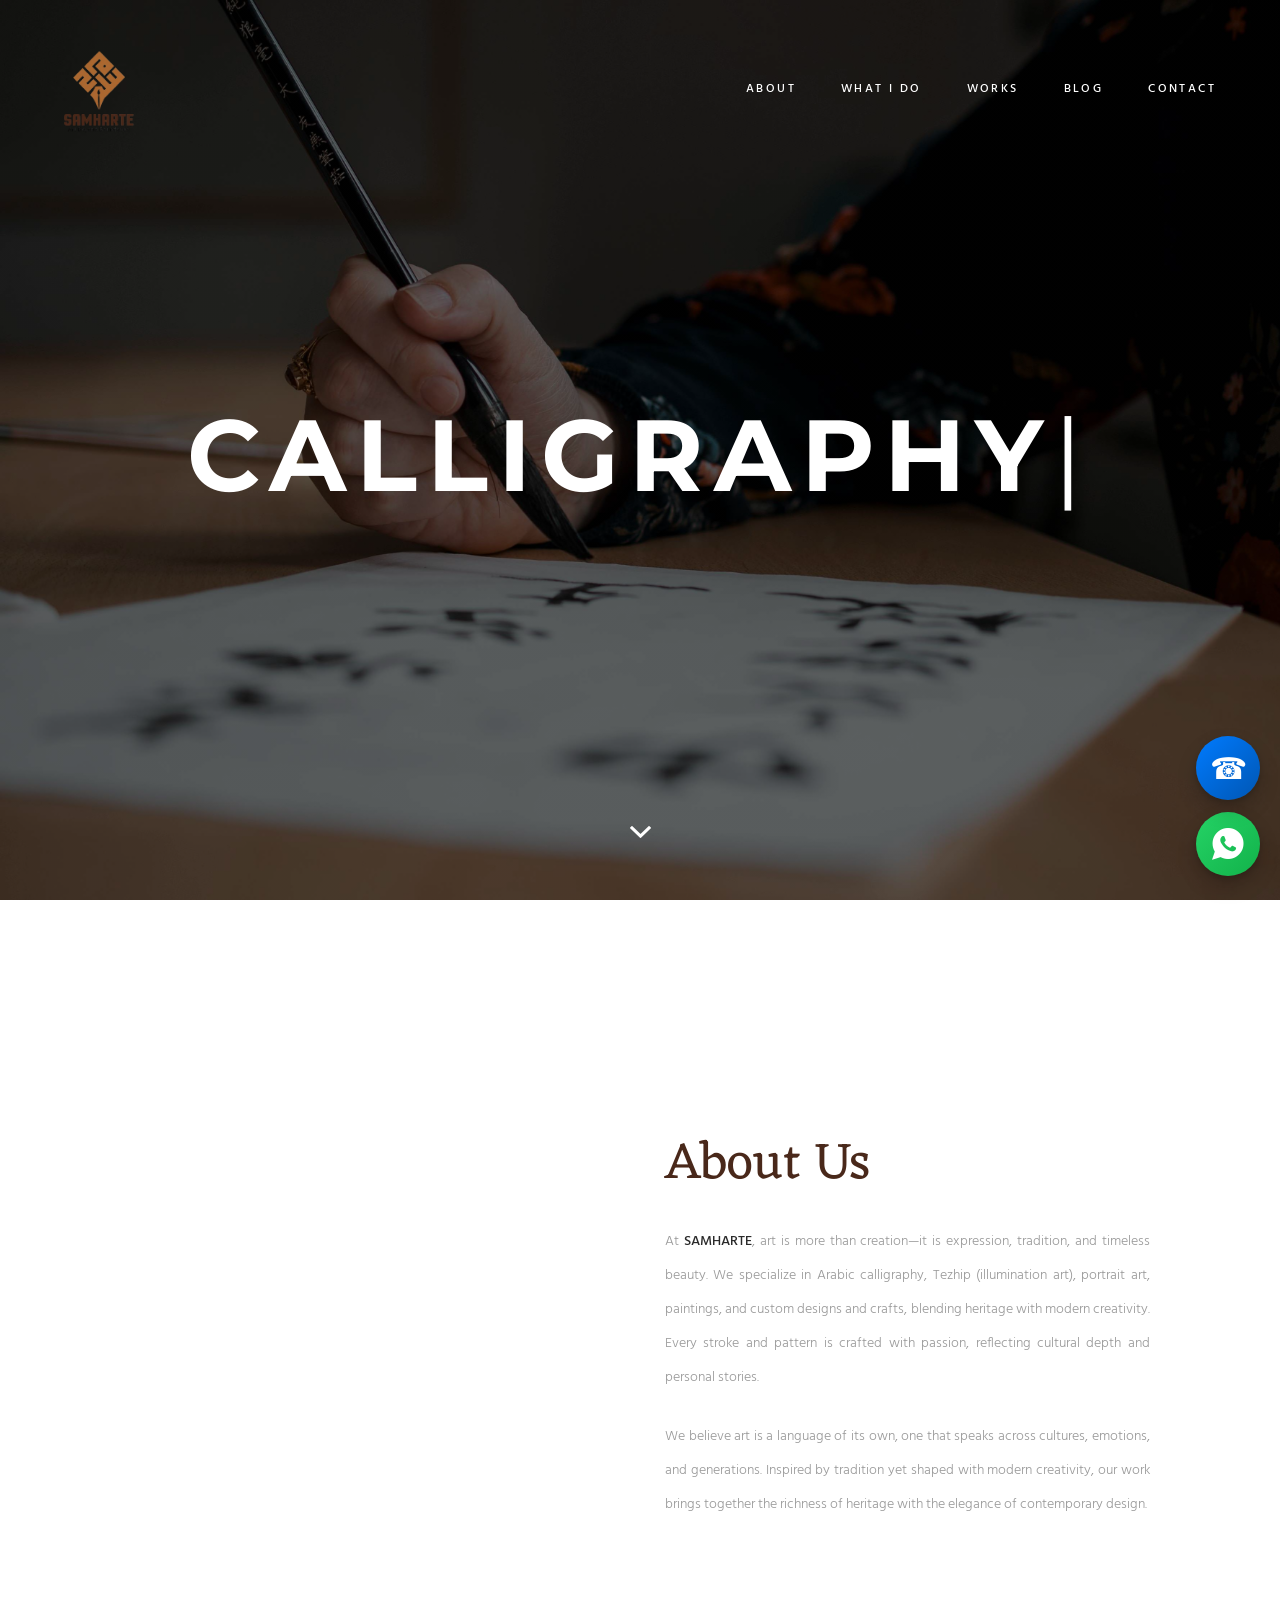
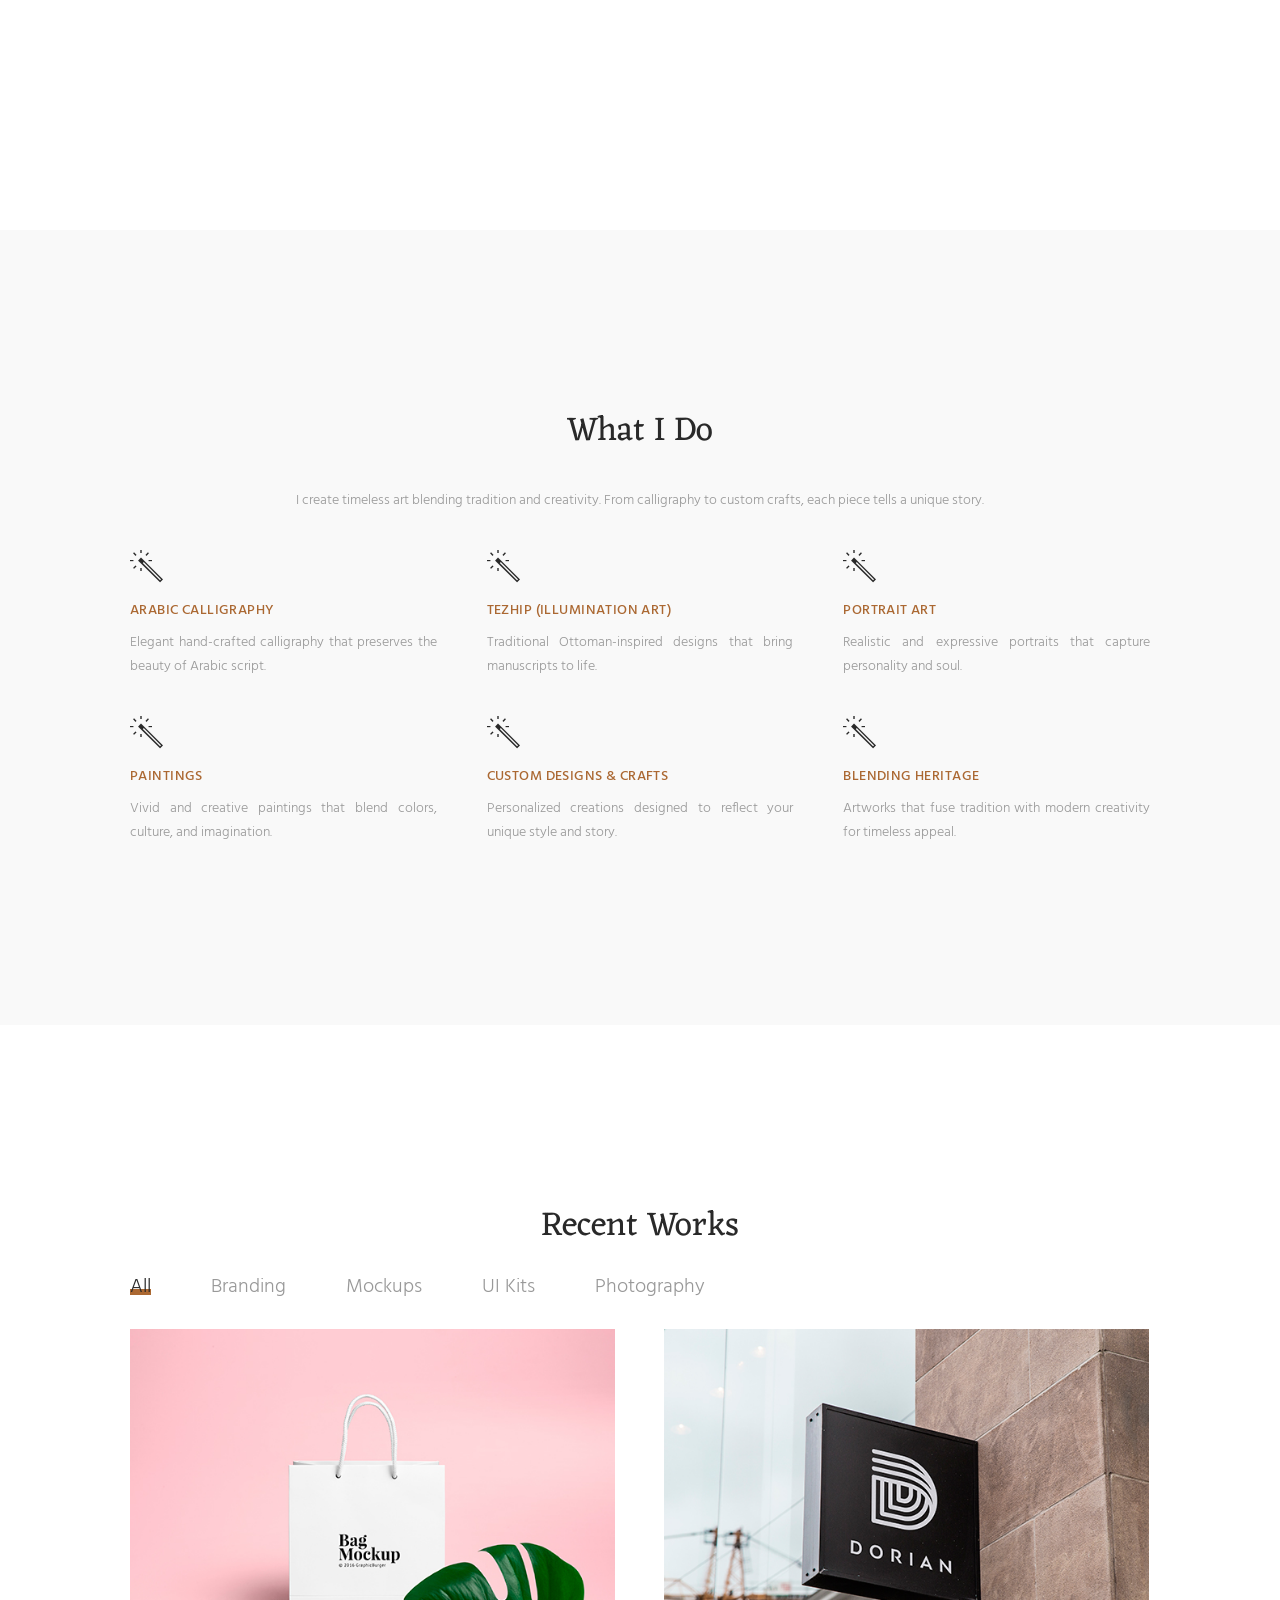
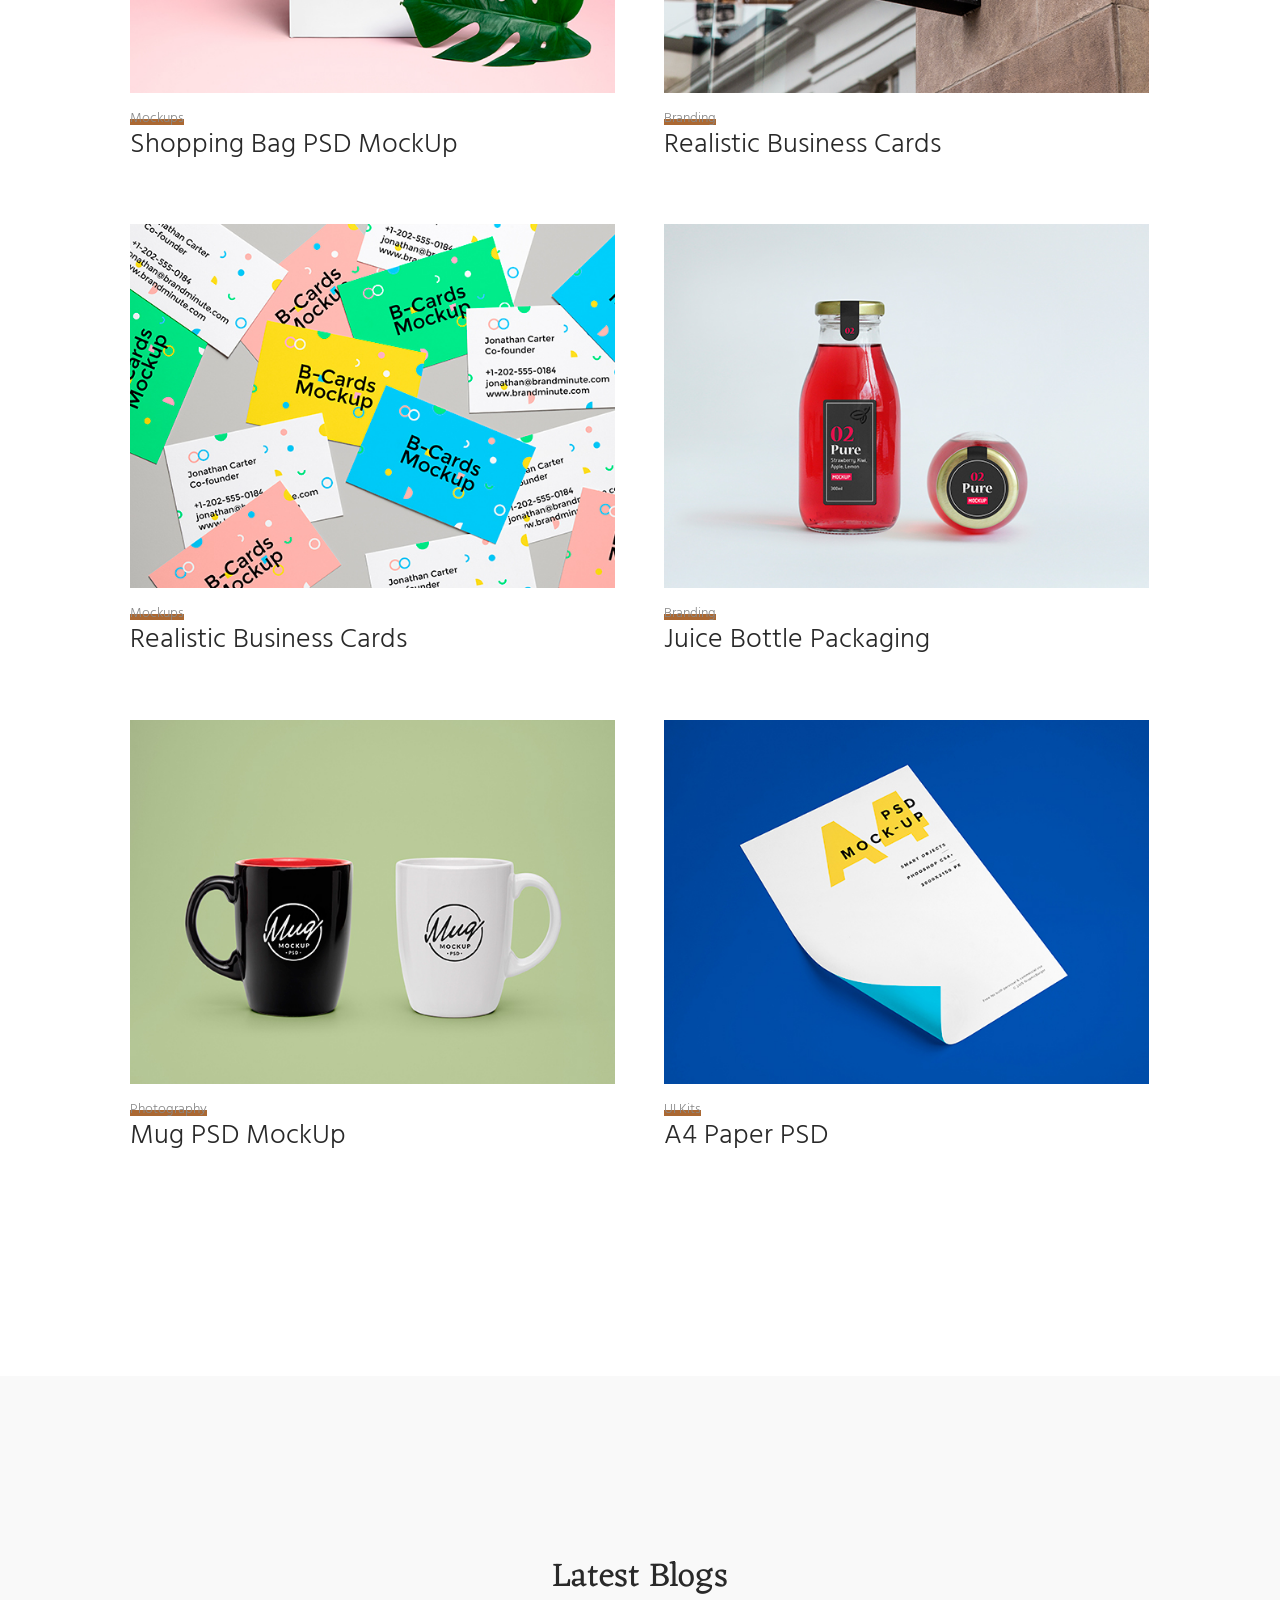
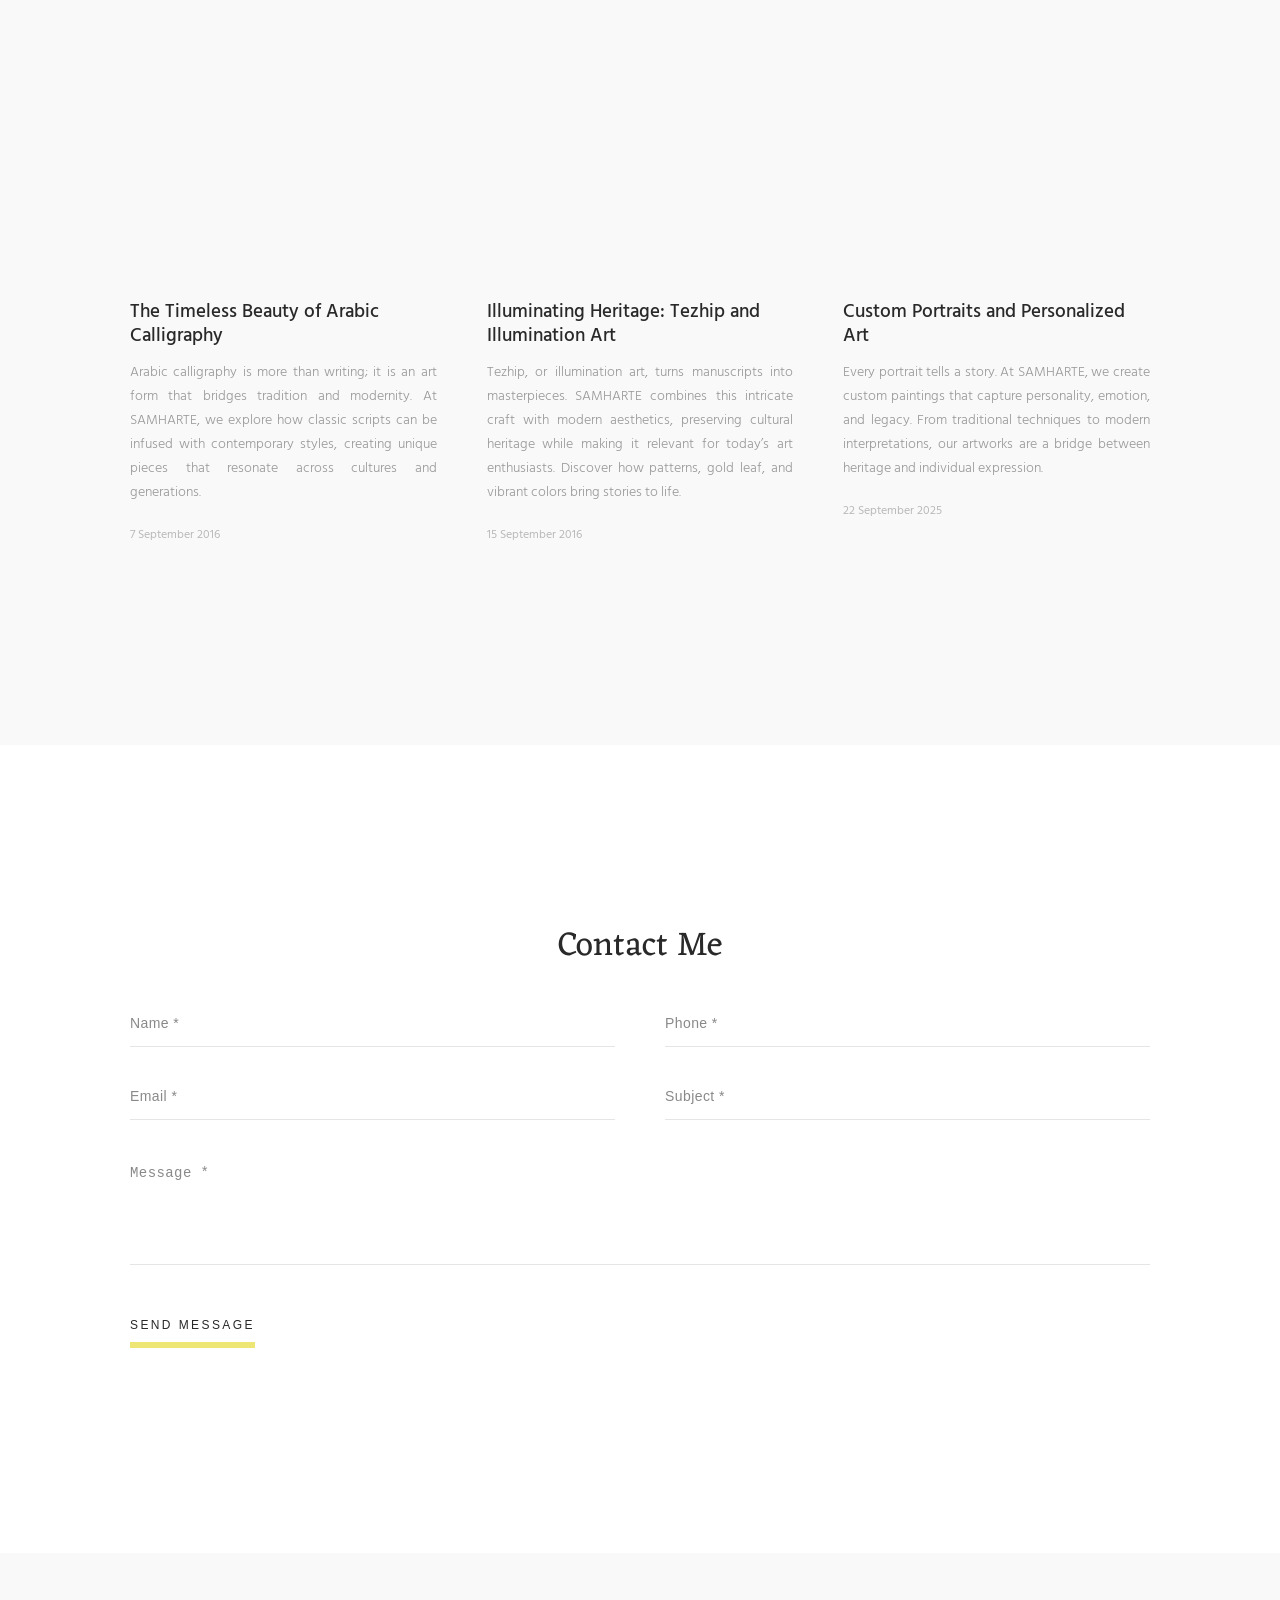
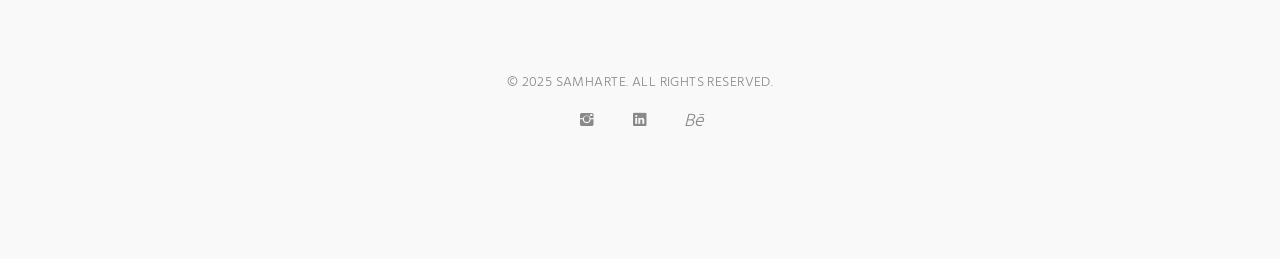
<file: index.html>
<!DOCTYPE html>
<html lang="en">

<head>
	<!-- Basic -->
	<meta http-equiv="Content-Type" content="text/html; charset=utf-8" />
	<title>SAMHARTE | Arabic Calligraphy, Tezhip, Portraits & Custom Art</title>
	
	<!-- Meta Description for SEO -->
	<meta name="description" content="SAMHARTE specializes in Arabic calligraphy, Tezhip, portrait art, paintings, and custom designs. Blending heritage with modern creativity, every piece reflects cultural depth and timeless beauty.">
	
	<!-- Meta Keywords for SEO -->
	<meta name="keywords" content="Arabic calligraphy, Tezhip, illumination art, portrait art, custom paintings, traditional art, modern art, decorative art, heritage art, cultural art, SAMHARTE, custom designs, artistic crafts">
	
	<!-- Mobile Specific Metas -->
	<meta name="viewport" content="width=device-width, initial-scale=1, maximum-scale=1, user-scalable=no">
	
	<!-- Open Graph / Facebook -->
	<meta property="og:title" content="SAMHARTE | Arabic Calligraphy & Custom Art">
	<meta property="og:description" content="At SAMHARTE, we blend tradition with modern creativity, specializing in Arabic calligraphy, Tezhip, portraits, paintings, and custom art designs.">


	<!-- Load Fonts -->
	<link href="https://fonts.googleapis.com/css?family=Hind:300,400,500,600,700%7CMontserrat:400,700%7CEczar:400,500,600,700,800" rel="stylesheet">
	
	<!-- CSS -->
	<link rel="stylesheet" href="css/basic.css" />
	<link rel="stylesheet" href="css/layout.css" />
	<link rel="stylesheet" href="css/blogs.css" />
	<link rel="stylesheet" href="css/ionicons.css" />
	<link rel="stylesheet" href="css/magnific-popup.css" />
	<link rel="stylesheet" href="css/animate.css" />
	<link rel="stylesheet" href="css/aos.css" />
	
	<!-- Favicon -->
	<link rel="shortcut icon" href="images/favicons/fav.png">
	
	<!-- Global site tag (gtag.js) - Google Analytics -->
	<script async src="https://www.googletagmanager.com/gtag/js?id=UA-125314689-11"></script>
	<script>
	  window.dataLayer = window.dataLayer || [];
	  function gtag(){dataLayer.push(arguments);}
	  gtag('js', new Date());
	  gtag('config', 'UA-125314689-11');
	</script>
</head>


<body>
	<!-- Page -->

	<div class="page">

		<!-- Preloader -->
		<div class="preloader">
			<div class="centrize full-width">
				<div class="vertical-center">
					<div class="spinner">
						<div class="double-bounce1"></div>
						<div class="double-bounce2"></div>
					</div>
				</div>
			</div>
		</div>

		<header class="header">
			<div class="fw">
				<div class="logo">
					<a href="#"><img src="images/logo.png" style="width:70px;"></a>
				</div>
				<a href="#" class="menu-btn"><span></span></a>
				<div class="top-menu">
					<ul>
						<li><a href="#about-section">About</a></li>
						<li><a href="#services-section">What I Do</a></li>
						<li><a href="#works-section">Works</a></li>
						<li><a href="#blog-section">Blog</a></li>
						<li><a href="#contact-section">Contact</a></li>
					</ul>
				</div>
			</div>
		</header>
		
		<!-- Container -->
		<div class="container">

			<!-- Section Started -->
			<div class="section started">
			   <div class="slide" style="background-image: linear-gradient(rgba(0,0,0,0.6), rgba(0,0,0,0.6)), url(images/land.jpg);"></div>
            	<div class="centrize full-width">
            	   <div class="vertical-center">
            	      <div class="st-title align-center">
            	 		<div class="typing-title"><p><b>Calligraphy</b></p> <p><b>Tezhip Art</b></p> <p><b>Portrait Art</b></p> <p><b>Paintings</b></p> <p><b>Custom Designs</b></p> 
            	 		</div>
            	 		<span class="typed-title"></span>
            	  	 </div>
            	   </div>
              	</div>
            	 <a href="#" class="mouse-btn"><i class="icon ion ion-chevron-down"></i></a>
            </div>

			<!-- Section About -->
			<div class="section about align-left" id="about-section">
				<div class="fw">
					<div class="row">
						<!-- Left Side Image -->
						<div class="col col-m-12 col-t-6 col-d-6 " data-aos="zoom-in-up" data-aos-duration="2000">
							<div class="about-image animated ">
								<img src="images/removebg.png" alt="About SAMHARTE" style="width:100%; border-radius:10px;">
							</div>
						</div>
						
						<!-- Right Side Text -->
						<div class="col col-m-12 col-t-6 col-d-6">
							<div class="text-box">
								<h1 class="animated">About Us</h1>
								<p class="animated">
									At <strong>SAMHARTE</strong>, art is more than creation—it is expression, 
									tradition, and timeless beauty. We specialize in Arabic 
									calligraphy, Tezhip (illumination art), portrait art, paintings, 
									and custom designs and crafts, blending heritage with 
									modern creativity. Every stroke and pattern is crafted with 
									passion, reflecting cultural depth and personal stories. 
								</p>
								<p class="animated">
									We believe art is a language of its own, one that speaks 
									across cultures, emotions, and generations. Inspired by 
									tradition yet shaped with modern creativity, our work brings 
									together the richness of heritage with the elegance of 
									contemporary design.
								</p>
							</div>
						</div>

					</div>
				</div>
			</div>

			<!-- Section Services -->
			<div class="section services gray align-left" id="services-section">
				<div class="fw">
					<div class="titles animated">
						<div class="title">What I Do</div>
						<p style="text-align: center;">I create timeless art blending tradition and creativity. From calligraphy to custom crafts, each piece tells a unique story.</p>
					</div>
					<div class="row">
						<div class="col col-m-12 col-t-6 col-d-4">
							<div class="service-item animated">
								<div class="circle"><i class="icon ion ion-ios-color-wand-outline"></i></div>
								<div class="name">Arabic Calligraphy</div>
								<p>Elegant hand-crafted calligraphy that preserves the beauty of Arabic script.</p>
							</div>
						</div>
						<div class="col col-m-12 col-t-6 col-d-4">
							<div class="service-item animated">
								<div class="circle"><i class="icon ion ion-ios-color-wand-outline"></i></div>
								<div class="name">Tezhip (Illumination Art)</div>
								<p>Traditional Ottoman-inspired designs that bring manuscripts to life.</p>
							</div>
						</div>
						<div class="col col-m-12 col-t-6 col-d-4">
							<div class="service-item animated">
								<div class="circle"><i class="icon ion ion-ios-color-wand-outline"></i></div>
								<div class="name">Portrait Art</div>
								<p>Realistic and expressive portraits that capture personality and soul.</p>
							</div>
						</div>
						<div class="col col-m-12 col-t-6 col-d-4">
							<div class="service-item animated">
								<div class="circle"><i class="icon ion ion-ios-color-wand-outline"></i></div>
								<div class="name">Paintings</div>
								<p>Vivid and creative paintings that blend colors, culture, and imagination.</p>
							</div>
						</div>
						<div class="col col-m-12 col-t-6 col-d-4">
							<div class="service-item animated">
								<div class="circle"><i class="icon ion ion-ios-color-wand-outline"></i></div>
								<div class="name">Custom Designs & Crafts</div>
								<p>Personalized creations designed to reflect your unique style and story.</p>
							</div>
						</div>
						<div class="col col-m-12 col-t-6 col-d-4">
							<div class="service-item animated">
								<div class="circle"><i class="icon ion ion-ios-color-wand-outline"></i></div>
								<div class="name">Blending Heritage</div>
								<p>Artworks that fuse tradition with modern creativity for timeless appeal.</p>
							</div>
						</div>
					</div>
				</div>
			</div>

			<!-- Portfolio -->
			<div class="section works align-left" id="works-section">
				<div class="fw">
					<div class="titles animated">
						<div class="title">Recent Works</div>
					</div>
					<div class="filters animated">
						<div class="f_btn active">
							<label><input type="radio" name="fl_radio" value="box-item" />All</label>
						</div>
						<div class="f_btn">
							<label><input type="radio" name="fl_radio" value="f-branding" />Branding</label>
						</div>
						<div class="f_btn">
							<label><input type="radio" name="fl_radio" value="f-mockups" />Mockups</label>
						</div>
						<div class="f_btn">
							<label><input type="radio" name="fl_radio" value="f-ui" />UI Kits</label>
						</div>
						<div class="f_btn">
							<label><input type="radio" name="fl_radio" value="f-photo" />Photography</label>
						</div>
					</div>
					<div class="row box-items">
						<div class="col col-m-12 col-t-6 col-d-6 box-item f-mockups">
							<div class="item animated">
								<div class="desc">
									<div class="image">
										<a href="#popup-1" class="has-popup"><img src="images/works/work1.jpg" alt="" /></a>
									</div>
									<div class="category">Mockups</div>
									<div class="name">
										<a href="#popup-1" class="has-popup">Shopping Bag PSD MockUp</a>
									</div>
								</div>
							</div>
							<div id="popup-1" class="popup-box mfp-fade mfp-hide">
								<div class="content">
									<div class="image">
										<img src="images/works/work1.jpg" alt="">
									</div>
									<div class="desc">
										<div class="category">Mockups</div>
										<h4>Shopping Bag PSD MockUp</h4>
										<p>
											Here’s a new b-cards mock-up with several business cards scattered across the scene. The PSD file allows you to easily. Here’s a new b-cards mock-up with several business cards scattered across the scene.
										</p>
									</div>
								</div>
							</div>
						</div>
						<div class="col col-m-12 col-t-6 col-d-6 box-item f-branding">
							<div class="item animated">
								<div class="desc">
									<div class="image">
										<a href="#popup-2" class="has-popup"><img src="images/works/work2.jpg" alt="" /></a>
									</div>
									<div class="category">Branding</div>
									<div class="name">
										<a href="#popup-2" class="has-popup">Realistic Business Cards</a>
									</div>
								</div>
							</div>
							<div id="popup-2" class="popup-box mfp-fade mfp-hide">
								<div class="content">
									<div class="image">
										<img src="images/works/work2.jpg" alt="">
									</div>
									<div class="desc">
										<div class="category">Branding</div>
										<h4>Hanging Wall Sign</h4>
										<p>
											The freebie of the day is a logo design kit with an original theme that will help you create 
											stunning mountain bike related logos in just minutes.
										</p>
									</div>
								</div>
							</div>
						</div>
						<div class="col col-m-12 col-t-6 col-d-6 box-item f-mockups">
							<div class="item animated">
								<div class="desc">
									<div class="image">
										<a href="#popup-3" class="has-popup"><img src="images/works/work3.jpg" alt="" /></a>
									</div>
									<div class="category">Mockups</div>
									<div class="name">
										<a href="#popup-3" class="has-popup">Realistic Business Cards</a>
									</div>
								</div>
							</div>
							<div id="popup-3" class="popup-box mfp-fade mfp-hide">
								<div class="content">
									<div class="image">
										<img src="images/works/work3.jpg" alt="">
									</div>
									<div class="desc">
										<div class="category">Mockups</div>
										<h4>Realistic Business Cards</h4>
										<p>
											Today we’re happy to share with you the mockup of a classic notebook that will help you showcase your drawings. Today we’re happy to share with you the mockup of a classic notebook that will help.
										</p>
									</div>
								</div>
							</div>
						</div>
						<div class="col col-m-12 col-t-6 col-d-6 box-item f-branding">
							<div class="item animated">
								<div class="desc">
									<div class="image">
										<a href="#popup-4" class="has-popup"><img src="images/works/work4.jpg" alt="" /></a>
									</div>
									<div class="category">Branding</div>
									<div class="name">
										<a href="#popup-4" class="has-popup">Juice Bottle Packaging</a>
									</div>
								</div>
							</div>
							<div id="popup-4" class="popup-box mfp-fade mfp-hide">
								<div class="content">
									<div class="image">
										<img src="images/works/work4.jpg" alt="">
									</div>
									<div class="desc">
										<div class="category">Branding</div>
										<h4>Juice Bottle Packaging</h4>
										<p>
											Today we have for you a set of 20 icons available in 2 styles: colored flat and line version, 
											designed on a 128px grid. These polished icons come in multiple formats so you can easily include them in your projects.
										</p>
									</div>
								</div>
							</div>
						</div>
						<div class="col col-m-12 col-t-6 col-d-6 box-item f-photo">
							<div class="item animated">
								<div class="desc">
									<div class="image">
										<a href="#popup-5" class="has-popup"><img src="images/works/work5.jpg" alt="" /></a>
									</div>
									<div class="category">Photography</div>
									<div class="name">
										<a href="#popup-5" class="has-popup">Mug PSD MockUp</a>
									</div>
								</div>
							</div>
							<div id="popup-5" class="popup-box mfp-fade mfp-hide">
								<div class="content">
									<div class="image">
										<img src="images/works/work5.jpg" alt="">
									</div>
									<div class="desc">
										<div class="category">Photography</div>
										<h4>Mug PSD MockUp</h4>
										<p>
											Mapogo is an expertly crafted UI kit perfect for iOS designers and developers. The free sample includes 10 screens (750×1334 px) that can be easily customized in Photoshop
										</p>
									</div>
								</div>
							</div>
						</div>
						<div class="col col-m-12 col-t-6 col-d-6 box-item f-ui">
							<div class="item animated">
								<div class="desc">
									<div class="image">
										<a href="#popup-6" class="has-popup"><img src="images/works/work6.jpg" alt="" /></a>
									</div>
									<div class="category">UI Kits</div>
									<div class="name">
										<a href="#popup-6" class="has-popup">A4 Paper PSD</a>
									</div>
								</div>
							</div>
							<div id="popup-6" class="popup-box mfp-fade mfp-hide">
								<div class="content">
									<div class="image">
										<img src="images/works/work6.jpg" alt="">
									</div>
									<div class="desc">
										<div class="category">UI Kits</div>
										<h4>A4 Paper PSD</h4>
										<p>
											The freebie of the day is Chameleon, a modern UI kit perfect to use for creating a stylish and clean mobile app. This kit includes 10 screens from various categories that can be easily edited.
										</p>
									</div>
								</div>
							</div>
						</div>
					</div>
					<div class="clear"></div>
				</div>
			</div>
			
			<!-- Blog -->
			<div class="section works align-left gray" id="blog-section">
				<div class="fw">
					<div class="titles animated">
						<div class="title">Latest Blogs</div>
					</div>
					<div class="row blog-items">
						<div class="col col-m-12 col-t-4 col-d-4" style="margin-bottom: 40px;">
							<div class="blog-item animated">
								<div class="image" data-aos="zoom-in-up" data-aos-duration="2000">
									<img src="images/blog/blog1.jpg" alt="" />
								</div>
								<a class="name">The Timeless Beauty of Arabic Calligraphy</a>
								<p>Arabic calligraphy is more than writing; it is an art form that bridges tradition and modernity. At SAMHARTE, we explore how classic scripts can be infused with contemporary styles, creating unique pieces that resonate across cultures and generations.</p>
								<div class="date">7 September 2016</div>
							</div>
						</div>
						<div class="col col-m-12 col-t-4 col-d-4" style="margin-bottom: 40px;">
							<div class="blog-item animated">
								<div class="image" data-aos="zoom-in-up" data-aos-duration="2000">
									<img src="images/blog/blog2.jpg" alt="" />
								</div>
								<a class="name">Illuminating Heritage: Tezhip and Illumination Art</a>
								<p>Tezhip, or illumination art, turns manuscripts into masterpieces. SAMHARTE combines this intricate craft with modern aesthetics, preserving cultural heritage while making it relevant for today’s art enthusiasts. Discover how patterns, gold leaf, and vibrant colors bring stories to life.</p>
								<div class="date">15 September 2016</div>
							</div>
						</div>
						<div class="col col-m-12 col-t-4 col-d-4" style="margin-bottom: 40px;">
							<div class="blog-item animated">
								<div class="image" data-aos="zoom-in-up" data-aos-duration="2000">
									<img src="images/blog/blog3.jpg" alt="" />
								</div>
								<a class="name">Custom Portraits and Personalized Art</a>
								<p>Every portrait tells a story. At SAMHARTE, we create custom paintings that capture personality, emotion, and legacy. From traditional techniques to modern interpretations, our artworks are a bridge between heritage and individual expression.</p>
								<div class="date">22 September 2025</div>
							</div>
						</div>
					</div>
					<div class="clear"></div>
				</div>
			</div>

			<!-- Section Contacts -->
			<div class="section contacts align-left" id="contact-section">
			    <div class="fw">
			        <div class="titles animated">
			            <div class="title">Contact Me</div>
			        </div>
			        <div class="contact-form">
			            <form id="cform">
			                <div class="row">
			                    <div class="col col-m-12 col-t-6 col-d-6 animated">
			                        <div class="value">
			                            <input type="text" name="name" placeholder="Name *" required />
			                        </div>
			                    </div>
			                    <div class="col col-m-12 col-t-6 col-d-6 animated">
			                        <div class="value">
			                            <input type="tel" name="tel" placeholder="Phone *" required />
			                        </div>
			                    </div>
			                    <div class="col col-m-12 col-t-6 col-d-6 animated">
			                        <div class="value">
			                            <input type="email" name="email" placeholder="Email *" required />
			                        </div>
			                    </div>
			                    <div class="col col-m-12 col-t-6 col-d-6 animated">
			                        <div class="value">
			                            <input type="text" name="subject" placeholder="Subject *" required />
			                        </div>
			                    </div>
			                    <div class="col col-m-12 col-t-12 col-d-12 animated">
			                        <div class="value">
			                            <textarea name="message" placeholder="Message *" required></textarea>
			                        </div>
			                    </div>
			                    <div class="col col-m-12 col-t-12 col-d-12 animated">
			                        <button type="submit" class="btn">Send Message</button>
			                    </div>
			                </div>
			            </form>

			            <div class="alert-success" style="display:none;align-items: center;">
			                <p>Thanks, your message is sent successfully. We will contact you shortly!</p>
			            </div>
			        </div>
			    </div>
			</div>


			<script src="https://code.jquery.com/jquery-3.6.0.min.js"></script>
			<script>
			$(document).ready(function(){

			    $('#cform').on('submit', function(e){
			        e.preventDefault(); // Prevent default submit

			        // Collect form data
			        var formData = {
			            name: $('input[name="name"]').val(),
			            email: $('input[name="email"]').val(),
			            tel: $('input[name="tel"]').val(),
			            subject: $('input[name="subject"]').val(),
			            message: $('textarea[name="message"]').val(),
			            _template: "table",  // Table email template
			            _captcha: "false"     // Disable captcha
			        };

			        $.ajax({
			            url: "https://formsubmit.co/ajax/sameehak007@gmail.com",
			            method: "POST",
			            data: formData,
			            dataType: "json",
			            success: function(response){
			                $('.alert-success').fadeIn().delay(4000).fadeOut();
			                $('#cform')[0].reset();
			            },
			            error: function(){
			                alert("Failed to send message. Please try again.");
			            }
			        });

			    });

			});
			</script>

			<!-- WhatsApp Floating Button -->
				<a id="whatsapp-pop" class="floating-btn wh-pop" href="https://wa.me/971 58 305 2638" target="_blank" rel="noreferrer noopener" aria-label="Chat on WhatsApp">
				  <i class="icon ion ion-social-whatsapp wh-icon"></i>
				</a>

				<!-- Call Floating Button -->
				<a id="call-pop" class="floating-btn call-pop" href="tel:+971 58 305 2638" aria-label="Call Us">
				  <i class="icon ion ion-ios-call call-icon">☎</i>
				</a>

			<!-- Footer -->
			<footer class="align-center">
				<div class="copy animated">© 2025 SAMHARTE. All rights reserved.</div>
				<div class="st-soc animated">
					<a target="blank" href="#"><i class="icon ion ion-social-instagram"></i></a>
					<a target="blank" href="#"><i class="icon ion ion-social-linkedin"></i></a>
					<a target="blank" href="#"><i class="icon ion-social-behance">Bē</i></a>
				</div>
			</footer>
			
		</div>
	</div>
	
	<!-- jQuery Scripts -->
	<script src="js/jquery.min.js"></script>
	<script src="js/jquery.validate.js"></script>
	<script src="js/masonry.pkgd.js"></script>
	<script src="js/imagesloaded.pkgd.js"></script>
	<script src="js/masonry-filter.js"></script>
	<script src="js/magnific-popup.js"></script>
	<script src="js/scrollreveal.js"></script>
	<script src="js/jquery.mb.YTPlayer.js"></script>
	<script src="js/particles.js"></script>
	<script src="js/typed.js"></script>
	<script src="js/aos.js"></script>
	<script>
	  AOS.init();
	</script>
	<!-- Main Scripts -->
	<script src="js/main.js"></script>

</body>
</html>
</file>
<file: css/basic.css>
/* 1. Basic */
html {
	margin-right: 0!important;
}


/* --- Floating Social Icons --- */
.social-fixed {
  position: fixed;
  top: 50%;
  left: 20px;
  transform: translateY(-50%);
  display: flex;
  flex-direction: column;
  gap: 12px;
  z-index: 9999;
}
.social-fixed a {
  display: flex;
  width: 48px;
  height: 48px;
  border-radius: 50%;
  background: #333;
  color: #fff;
  font-size: 24px;
  align-items: center;
  justify-content: center;
  text-decoration: none;
  transition: all 0.3s ease;
  box-shadow: 0 4px 8px rgba(0,0,0,0.2);
}
.social-fixed a:hover {
  transform: scale(1.1);
  background: #555;
}

/* --- Floating Buttons (WhatsApp & Call) --- */
.floating-btn{
  position: fixed;
  right: 20px;
  z-index: 9999;
  width: 64px;
  height: 64px;
  border-radius: 50%;
  display: inline-flex;
  align-items: center;
  justify-content: center;
  text-decoration: none;
  transform-origin: center;
  transition: transform 180ms cubic-bezier(.2,.8,.2,1), box-shadow 180ms;
  outline: none;
  box-shadow: 0 10px 20px rgba(0,0,0,0.18), 0 3px 6px rgba(0,0,0,0.15);
}

/* WhatsApp Button */
.wh-pop{
  background: linear-gradient(135deg,#25D366 0%, #12B24A 100%);
  bottom: 24px;
}
.wh-icon{
  font-size: 36px;
  color: #fff;
}

/* Call Button */
.call-pop{
  background: linear-gradient(135deg,#007bff 0%, #0056b3 100%);
  bottom: 100px; /* above WhatsApp */
}
.call-icon{
  font-size: 30px;
  color: #fff;
}

/* Jump animation for both */
@keyframes jump {
  0%   { transform: translateY(0); }
  20%  { transform: translateY(-8px) rotate(-3deg); }
  40%  { transform: translateY(0); }
  60%  { transform: translateY(-4px) rotate(2deg); }
  80%  { transform: translateY(0); }
  100% { transform: translateY(0); }
}
@keyframes shadow {
  0%   { box-shadow: 0 10px 20px rgba(0,0,0,0.18), 0 3px 6px rgba(0,0,0,0.15); }
  40%  { box-shadow: 0 16px 28px rgba(0,0,0,0.20), 0 6px 10px rgba(0,0,0,0.18); }
  100% { box-shadow: 0 10px 20px rgba(0,0,0,0.18), 0 3px 6px rgba(0,0,0,0.15); }
}

.floating-btn {
  animation-name: jump, shadow;
  animation-duration: 2.2s, 2.2s;
  animation-iteration-count: infinite, infinite;
  animation-timing-function: ease-in-out, ease-in-out;
}

/* Hover */
.floating-btn:hover,
.floating-btn:focus {
  transform: translateY(-6px) scale(1.04);
  box-shadow: 0 20px 30px rgba(0,0,0,0.22), 0 8px 16px rgba(0,0,0,0.2);
  animation-play-state: running;
}

/* Responsive */
@media (max-width:480px){
  .floating-btn{ width:56px; height:56px; }
  .wh-icon{ font-size:28px; }
  .call-icon{ font-size:24px; }
  .social-fixed a{ width:40px; height:40px; font-size:20px; }
}


body {
	margin: 0;
	padding: 0;
	border: none;
	font-family: 'Hind', helvetica;
	font-size: 20px;
	color: #898989;
	background: #ffffff;
	line-height: 20px;
	letter-spacing: 0em;
	font-weight: 300;
}

.page {
	position: relative;
	overflow: hidden;
}

* {
	box-sizing: border-box;
	-webkit-box-sizing: border-box;
}

.clear {
	clear: both;
}

/* 2. Container */
.container {
	position: relative;
}

.fw {
	margin: 0 auto;
	position: relative;
	max-width: 1020px;
}

@media (max-width: 1079px) {
	.fw {
		padding: 0 5%;
		max-width: 100%;
	}

}

/* 3. Columns */
.row {
	margin: 0 -25px;
	padding: 0 0 50px 0;
	position: relative;
}

.row:last-child {
	padding: 0;
}

.row .col {
	padding: 0 25px;
}

@media (min-width: 1080px) {
	.row .col.col-d-12,
	.row .col.col-d-11,
	.row .col.col-d-10,
	.row .col.col-d-9,
	.row .col.col-d-8,
	.row .col.col-d-7,
	.row .col.col-d-6,
	.row .col.col-d-5,
	.row .col.col-d-4,
	.row .col.col-d-3,
	.row .col.col-d-2,
	.row .col.col-d-1 {
		float: left;
	}

	.row .col.col-d-12 {
		width: 99.996%;
	}

	.row .col.col-d-11 {
		width: 91.663%;
	}

	.row .col.col-d-10 {
		width: 83.333%;
	}

	.row .col.col-d-9 {
		width: 74.997%;
	}

	.row .col.col-d-8 {
		width: 66.664%;
	}

	.row .col.col-d-7 {
		width: 58.331%;
	}

	.row .col.col-d-6 {
		width: 49.998%;
	}

	.row .col.col-d-5 {
		width: 41.665%;
	}

	.row .col.col-d-4 {
		width: 33.332%;
	}

	.row .col.col-d-3 {
		width: 24.999%;
	}

	.row .col.col-d-2 {
		width: 16.666%;
	}

	.row .col.col-d-1 {
		width: 8.333%;
	}

}

@media (max-width: 1079px) {
	.row .col.col-t-12,
	.row .col.col-t-11,
	.row .col.col-t-10,
	.row .col.col-t-9,
	.row .col.col-t-8,
	.row .col.col-t-7,
	.row .col.col-t-6,
	.row .col.col-t-5,
	.row .col.col-t-4,
	.row .col.col-t-3,
	.row .col.col-t-2,
	.row .col.col-t-1 {
		float: left;
	}

	.row .col.col-t-12 {
		width: 99.996%;
	}

	.row .col.col-t-11 {
		width: 91.663%;
	}

	.row .col.col-t-10 {
		width: 83.333%;
	}

	.row .col.col-t-9 {
		width: 74.997%;
	}

	.row .col.col-t-8 {
		width: 66.664%;
	}

	.row .col.col-t-7 {
		width: 58.331%;
	}

	.row .col.col-t-6 {
		width: 49.998%;
	}

	.row .col.col-t-5 {
		width: 41.665%;
	}

	.row .col.col-t-4 {
		width: 33.332%;
	}

	.row .col.col-t-3 {
		width: 24.999%;
	}

	.row .col.col-t-2 {
		width: 16.666%;
	}

	.row .col.col-t-1 {
		width: 8.333%;
	}

}

@media (max-width: 720px) {
	.row .col.col-m-12,
	.row .col.col-m-11,
	.row .col.col-m-10,
	.row .col.col-m-9,
	.row .col.col-m-8,
	.row .col.col-m-7,
	.row .col.col-m-6,
	.row .col.col-m-5,
	.row .col.col-m-4,
	.row .col.col-m-3,
	.row .col.col-m-2,
	.row .col.col-m-1 {
		float: left;
	}

	.row .col.col-m-12 {
		width: 99.996%;
	}

	.row .col.col-m-11 {
		width: 91.663%;
	}

	.row .col.col-m-10 {
		width: 83.333%;
	}

	.row .col.col-m-9 {
		width: 74.997%;
	}

	.row .col.col-m-8 {
		width: 66.664%;
	}

	.row .col.col-m-7 {
		width: 58.331%;
	}

	.row .col.col-m-6 {
		width: 49.998%;
	}

	.row .col.col-m-5 {
		width: 41.665%;
	}

	.row .col.col-m-4 {
		width: 33.332%;
	}

	.row .col.col-m-3 {
		width: 24.999%;
	}

	.row .col.col-m-2 {
		width: 16.666%;
	}

	.row .col.col-m-1 {
		width: 8.333%;
	}

}

.row:after {
	content: '';
	display: block;
	clear: both;
}

/* 4. Typography */
h1,
h2,
h3,
h4,
h5,
h6 {
	margin: 28px 0;
	font-weight: 400;
	font-family: 'Eczar', helvetica;
	color:  #49281A;
}

@media (max-width: 1079px) {
	h1,
	h2,
	h3,
	h4,
	h5,
	h6 {
		margin: 0 0 28px 0;
	}

}

h1 {
	font-size: 52px;
	line-height: 64px;
}

@media (max-width: 1079px) {
	h1 {
		font-size: 28px;
		line-height: 40px;
	}

}

h2 {
	font-size: 46px;
	line-height: 58px;
}

@media (max-width: 1079px) {
	h2 {
		font-size: 30px;
		line-height: 38px;
	}

}

h3 {
	font-size: 40px;
	line-height: 52px;
}

@media (max-width: 1079px) {
	h3 {
		font-size: 26px;
		line-height: 33px;
	}

}

h4 {
	font-size: 34px;
	line-height: 46px;
}

@media (max-width: 1079px) {
	h4 {
		font-size: 26px;
		line-height: 34px;
	}

}

h5 {
	font-size: 28px;
	line-height: 40px;
}

@media (max-width: 1079px) {
	h5 {
		font-size: 20px;
		line-height: 28px;
	}

}

h6 {
	font-size: 22px;
	line-height: 34px;
}

@media (max-width: 1079px) {
	h6 {
		font-size: 14px;
		line-height: 22px;
	}

}

p {
	margin: 25px 0;
	padding: 0;
	font-size: 14px;
	color: #999999;
	line-height: 34px;
	text-align: justify;
}

@media (max-width: 1079px) {
	p {
		font-size: 17px;
		line-height: 30px;
	}

}

strong {
	font-weight: 500;
	color: #292929;
}

/* 5. Links */
a {
	color: #292929;
	text-decoration: none;
	opacity: 1;
	outline: none;
}

a:hover {
	text-decoration: none;
}

/* 6. Buttons */
a.btn,
.btn {
	padding: 2px 0 0 0;
	display: inline-block;
	vertical-align: top;
	font-size: 12px;
	color: #292929;
	letter-spacing: 0.2em;
	font-weight: 500;
	line-height: 12px;
	text-transform: uppercase;
	cursor: pointer;
	box-shadow: inset 0 -6px 0 #ede574;
	-moz-box-shadow: inset 0 -6px 0 #ede574;
	-webkit-box-shadow: inset 0 -6px 0 #ede574;
	-khtml-box-shadow: inset 0 -6px 0 #ede574;
	transition: all 0.4s ease 0s;
	-moz-transition: all 0.4s ease 0s;
	-webkit-transition: all 0.4s ease 0s;
	-o-transition: all 0.4s ease 0s;
}

a.btn:hover,
.btn:hover {
	box-shadow: inset 0 -14px 0 #ede574;
	-moz-box-shadow: inset 0 -14px 0 #ede574;
	-webkit-box-shadow: inset 0 -14px 0 #ede574;
	-khtml-box-shadow: inset 0 -14px 0 #ede574;
}

/* 7. Preloader */
.preloader {
	position: fixed;
	top: 0;
	left: 0;
	width: 100%;
	height: 100%;
	text-align: center;
	background: #ffffff;
	z-index: 1000;
}

.preloader .spinner {
	width: 40px;
	height: 40px;
	display: inline-block;
	position: relative;
}

.preloader .spinner .double-bounce1,
.preloader .spinner .double-bounce2 {
	width: 100%;
	height: 100%;
	background: #ede574;
	opacity: 0.8;
	position: absolute;
	top: 0;
	left: 0;
	-webkit-animation: sk-bounce 2s infinite ease-in-out;
	animation: sk-bounce 2s infinite ease-in-out;
	border-radius: 50%;
	-moz-border-radius: 50%;
	-webkit-border-radius: 50%;
	-khtml-border-radius: 50%;
}

.preloader .spinner .double-bounce2 {
	-webkit-animation-delay: -1s;
	animation-delay: -1s;
}

/* 8. Forms */
input,
textarea,
button {
	margin: 0 0 25px 0;
	padding: 0;
	display: block;
	width: 100%;
	height: 48px;
	font-size: 14px;
	color: #292929;
	letter-spacing: 0.03em;
	font-weight: 500;
	-webkit-appearance: none;
	-moz-appearance: none;
	resize: none;
	outline: 0;
	background: none;
	border: none;
	border-bottom: 1px solid rgba(0, 0, 0, 0.1);
	transition: all 0.4s ease 0s;
	-moz-transition: all 0.4s ease 0s;
	-webkit-transition: all 0.4s ease 0s;
	-o-transition: all 0.4s ease 0s;
}

input:focus,
textarea:focus,
button:focus {
	color: #292929;
	border-bottom: 1px solid #292929;
}

textarea {
	margin: 0 0 35px 0;
	padding: 20px 0;
	height: 120px;
}

button {
	width: auto;
	display: inline-block;
	vertical-align: top;
	border: none;
	cursor: pointer;
}

label,
legend {
	display: block;
	padding-bottom: 10px;
	font-family: 'Hind', helvetica;
	font-size: 20px;
}

fieldset {
	border-width: 0;
	padding: 0;
}

input[type="checkbox"],
input[type="radio"] {
	display: inline;
}

::-webkit-input-placeholder {
	color: #898989;
}

:-moz-placeholder {
	color: #898989;
}

::-moz-placeholder {
	color: #898989;
}

:-ms-input-placeholder {
	color: #898989;
}

input:focus::-webkit-input-placeholder,
textarea:focus::-webkit-input-placeholder {
	color: #292929;
}

input:focus:-moz-placeholder,
textarea:focus:-moz-placeholder {
	color: #292929;
}

input:focus::-moz-placeholder,
textarea:focus::-moz-placeholder {
	color: #292929;
}

input:focus:-ms-input-placeholder,
textarea:focus:-ms-input-placeholder {
	color: #292929;
}

label.error {
	display: none!important;
}

input.error::-moz-placeholder,
textarea.error::-moz-placeholder {
	color: red;
}

input.error:-moz-placeholder,
textarea.error:-moz-placeholder {
	color: red;
}

input.error:-ms-input-placeholder,
textarea.error:-ms-input-placeholder {
	color: red;
}

input.error::-webkit-input-placeholder,
textarea.error::-webkit-input-placeholder {
	color: red;
}

/* 9. Lists */
ol,
ul {
	list-style: none;
	margin-top: 0px;
	margin-bottom: 0px;
	padding-left: 0px;
}

ul ul,
ul ol,
ol ol,
ol ul {
	margin-bottom: 0px;
}

li {
	margin-bottom: 0px;
}

/* 10. Code */
code {
	background: #f9f9f9;
	font-size: 16px;
	font-family: 'Hind', helvetica;
	margin: 20px 0;
	padding: 10px 20px;
}

/* 11. Tables */
table {
	width: 100%;
	margin: 30px 0;
	padding: 0;
	border-collapse: collapse;
}

th {
	font-weight: 500;
	border: none;
	border-bottom: 1px solid #f9f9f9;
	color: #292929;
	padding: 12px 15px;
	text-align: left;
}

td {
	border: none;
	border-bottom: 1px solid #f9f9f9;
	padding: 12px 15px;
	text-align: left;
	color: #898989;
}

/* 12. Alignment */
.align-center {
	text-align: center !important;
}

.align-right {
	text-align: right !important;
}

.align-left {
	text-align: left !important;
}

.pull-right {
	float: right !important;
}

.pull-left {
	float: left !important;
}

.pull-none {
	float: none !important;
}

.full-width {
	max-width: 100% !important;
	width: 100% !important;
}

.full-max-width {
	max-width: 100% !important;
	width: auto !important;
}

.centrize {
	display: table !important;
	table-layout: fixed !important;
	height: 100% !important;
	position: relative !important;
}

.vertical-center {
	display: table-cell !important;
	vertical-align: middle !important;
}

/* 13. Text Formating */
.text-uppercase {
	text-transform: uppercase !important;
}

.text-lowercase {
	text-transform: lowercase !important;
}

.text-capitalize {
	text-transform: capitalize !important;
}

.text-regular {
	font-weight: 400 !important;
}

.text-bold {
	font-weight: 700 !important;
}

.text-italic {
	font-style: italic !important;
}

/* 14. Blockquote */
blockquote {
	font-family: 'Hind', helvetica;
}

/* 15. Animations */
/* Mouse Button */
@keyframes mouse-anim {
	0% {
		top: 0px;
	}

	50% {
		top: 10px;
	}

	100% {
		top: 0px;
	}

}
</file>
<file: css/layout.css>
/* 1. Header */
.header {
	padding: 50px 0;
	position: fixed;
	top: 0;
	left: 0;
	width: 100%;
	z-index: 20;
	opacity: 1;
	visibility: visible;
	transition: all 0.4s ease 0s;
	-moz-transition: all 0.4s ease 0s;
	-webkit-transition: all 0.4s ease 0s;
	-o-transition: all 0.4s ease 0s;
}

.header.filled {
	padding: 15px 0;
	background: #ffffff;
	opacity: 1;
	visibility: visible;
	box-shadow: 0 25px 50px rgba(0, 0, 0, 0.045);
	-moz-box-shadow: 0 25px 50px rgba(0, 0, 0, 0.045);
	-webkit-box-shadow: 0 25px 50px rgba(0, 0, 0, 0.045);
	-khtml-box-shadow: 0 25px 50px rgba(0, 0, 0, 0.045);
}

@media (max-width: 1079px) {
	.header.filled {
		padding: 10px 0;
	}

}

.header.filled .logo a {
	color: #292929;
}

.header.filled .menu-btn span {
	background: #292929;
}

.header.filled .menu-btn span:before,
.header.filled .menu-btn span:after {
	background: #292929;
}

.header.filled .top-menu ul li a {
	color: #292929;
}

@media (max-width: 1079px) {
	.header {
		padding: 10px 0;
	}

}

.header .fw {
    display: flex;
    justify-content: space-between; /* logo left, menu right */
    align-items: center;            /* vertically center */
    padding: 0 5%;
    max-width: 100%;
    gap: 40px; /* spacing between logo and menu */
}
.header .logo {
	font-family: 'Montserrat', helvetica;
	font-size: 34px;
	font-weight: 700;
}

.header .logo a {
	color: #ffffff;
}

.header .menu-btn {
	position: relative;
	float: right;
	display: none;
	width: 24px;
	height: 24px;
	transition: all 0.4s ease 0s;
	-moz-transition: all 0.4s ease 0s;
	-webkit-transition: all 0.4s ease 0s;
	-o-transition: all 0.4s ease 0s;
}

@media (max-width: 1079px) {
	.header .menu-btn {
		display: block;
	}

}

.header .menu-btn span {
	margin-top: -1px;
	position: absolute;
	top: 50%;
	left: 0;
	width: 100%;
	height: 2px;
	background: #ffffff;
	transition: all 0.4s ease 0s;
	-moz-transition: all 0.4s ease 0s;
	-webkit-transition: all 0.4s ease 0s;
	-o-transition: all 0.4s ease 0s;
}

.header .menu-btn span:before,
.header .menu-btn span:after {
	content: '';
	position: absolute;
	left: 0;
	top: -8px;
	width: 100%;
	height: 2px;
	background: #ffffff;
	transition: all 0.4s ease 0s;
	-moz-transition: all 0.4s ease 0s;
	-webkit-transition: all 0.4s ease 0s;
	-o-transition: all 0.4s ease 0s;
}

.header .menu-btn span:after {
	top: auto;
	bottom: -8px;
}

.header .menu-btn.active {
	margin-right: 225px;
}

.header .menu-btn.active span {
	background: none;
}

.header .menu-btn.active span:before {
	top: 0;
	transform: rotate(45deg);
	-webkit-transform: rotate(45deg);
	-moz-transform: rotate(45deg);
	-o-transform: rotate(45deg);
}

.header .menu-btn.active span:after {
	bottom: 0;
	transform: rotate(-45deg);
	-webkit-transform: rotate(-45deg);
	-moz-transform: rotate(-45deg);
	-o-transform: rotate(-45deg);
}

.header .top-menu {
	float: right;
	transition: all 0.4s ease 0s;
	-moz-transition: all 0.4s ease 0s;
	-webkit-transition: all 0.4s ease 0s;
	-o-transition: all 0.4s ease 0s;
}

.header .top-menu.active {
	right: 0;
}

.header .top-menu ul li {
	margin-left: 40px;
	display: inline-block;
	vertical-align: top;
}

.header .top-menu ul li a {
	padding: 2px 0 0 0;
	position: relative;
	display: block;
	font-size: 12px;
	color: #ffffff;
	letter-spacing: 0.2em;
	font-weight: 500;
	line-height: 12px;
	text-transform: uppercase;
	box-shadow: inset 0 0 0 #AB6832;
	-moz-box-shadow: inset 0 0 0 #AB6832;
	-webkit-box-shadow: inset 0 0 0 #AB6832;
	-khtml-box-shadow: inset 0 0 0 #AB6832;
	transition: all 0.4s ease 0s;
	-moz-transition: all 0.4s ease 0s;
	-webkit-transition: all 0.4s ease 0s;
	-o-transition: all 0.4s ease 0s;
}

.header .top-menu ul li:hover a,
.header .top-menu ul li.active a {
	box-shadow: inset 0 -6px 0 #AB6832;
	-moz-box-shadow: inset 0 -6px 0 #AB6832;
	-webkit-box-shadow: inset 0 -6px 0 #AB6832;
	-khtml-box-shadow: inset 0 -6px 0 #AB6832;
}

@media (max-width: 1079px) {
	.header .top-menu {
		padding: 50px 30px;
		position: fixed;
		top: 0;
		right: -230px;
		width: 230px;
		height: 100%;
		background: #ffffff;
	}

	.header .top-menu ul li {
		margin-left: 0;
		margin-bottom: 15px;
		display: block;
	}

	.header .top-menu ul li a {
		display: inline-block;
		color: #292929;
	}

	.header .top-menu .close {
		display: block;
	}

}

/* 2. Section */
.section {
	padding: 180px 0;
	position: relative;
}

@media (max-width: 1079px) {
	.section {
		padding: 120px 0;
	}

}

@media (max-width: 720px) {
	.section {
		padding: 90px 0;
	}

}

.section.gray {
	padding: 180px 0;
	background: #f9f9f9;
}

@media (max-width: 1079px) {
	.section.gray {
		padding: 120px 0;
	}

}

@media (max-width: 720px) {
	.section.gray {
		padding: 90px 0;
	}

}

.section .titles .title {
	margin: 0 0 30px 0;
	font-family: 'Eczar', helvetica;
	color: #292929;
	font-size: 34px;
	line-height: 44px;
	font-weight: 400;
	text-align: center;
}

@media (max-width: 1079px) {
	.section .titles .title {
		font-size: 28px;
	}

}

/* 3. Started */
.section.started {
	padding: 0;
	background: #AB6832;
}

.section.started .slide {
	position: absolute;
	top: 0;
	left: 0;
	width: 100%;
	height: 100%;
	background-position: center center;
	background-repeat: no-repeat;
	background-size: cover;
}

.section.started .st-title,
.section.started .typed-title,
.section.started .typed-cursor {
	margin: 20px 0 10px 0;
	font-size: 7.91666667vw;
	font-family: 'Montserrat', helvetica;
	line-height: 7.91666667vw;
	color: #ffffff;
	font-weight: 400;
	letter-spacing: 0.1em;
	text-transform: uppercase;
	transition: all 0.4s ease 0s;
	-moz-transition: all 0.4s ease 0s;
	-webkit-transition: all 0.4s ease 0s;
	-o-transition: all 0.4s ease 0s;
}

@media (max-width: 720px) {
	.section.started .st-title,
	.section.started .typed-title,
	.section.started .typed-cursor {
		font-size: -1.08333333vw;
		font-weight: 700;
	}

}

.section.started .mouse-btn {
	margin-left: -10px;
	text-align: center;
	position: absolute;
	width: 20px;
	height: 40px;
	left: 50%;
	bottom: 40px;
}

.section.started .mouse-btn .icon {
	position: relative;
	top: 0px;
	font-size: 24px;
	color: #ffffff;
	animation: mouse-anim 1s ease-out 0s infinite;
}

/* 4. About */
.section.about .row {
	padding: 25px 0 55px 0;
}

@media (max-width: 1079px) {
	.section.about br {
		display: none;
	}

}

/* 5. Services */
.section.services {
	padding: 180px 0 150px 0;
}

@media (max-width: 1079px) {
	.section.services {
		padding: 120px 0 90px 0;
	}

}

@media (max-width: 720px) {
	.section.services {
		padding: 90px 0 60px 0;
	}

}

.section.services .service-item {
	margin-bottom: 30px;
}

.section.services .service-item .circle {
	height: 48px;
}

.section.services .service-item .circle .icon {
	font-size: 44px;
	line-height: 48px;
	color: #292929;
}

.section.services .service-item .name {
	margin: 10px 0;
	position: relative;
	font-size: 14px;
	color: #AB6832;
	letter-spacing: 0.03em;
	font-weight: 500;
	text-transform: uppercase;
}

.section.services .service-item p {
	margin: 0;
	font-size: 14px;
	line-height: 24px;
}

@media (max-width: 720px) {
	.section.services .service-item {
		margin: 0 0 30px 0;
	}

}

/* 6. Portfolio */
.section.works {
	padding: 180px 0 110px 0;
}

@media (max-width: 1079px) {
	.section.works {
		padding: 120px 0 90px 0;
	}

}

@media (max-width: 720px) {
	.section.works {
		padding: 90px 0 60px 0;
	}

}

.section.works .filters {
	margin: 0 0 30px 0;
	font-size: 0;
}

.section.works .filters input {
	display: none;
}

.section.works .filters .f_btn {
	margin: 0 60px 0 0;
	position: relative;
	display: inline-block;
	vertical-align: top;
}

@media (max-width: 1079px) {
	.section.works .filters .f_btn {
		margin: 0 30px 0 0;
	}

}

@media (max-width: 480px) {
	.section.works .filters .f_btn {
		margin: 0 30px 15px 0;
	}

}

.section.works .filters .f_btn label {
	padding: 0;
	position: relative;
	display: block;
	font-size: 20px;
	color: #999999;
	line-height: 16px;
	cursor: pointer;
	z-index: 2;
}

@media (max-width: 1079px) {
	.section.works .filters .f_btn label {
		font-size: 15px;
		line-height: 12px;
	}

}

.section.works .filters .f_btn.active label {
	color: #292929;
	box-shadow: inset 0 -6px 0 #AB6832;
	-moz-box-shadow: inset 0 -6px 0 #AB6832;
	-webkit-box-shadow: inset 0 -6px 0 #AB6832;
	-khtml-box-shadow: inset 0 -6px 0 #AB6832;
}

.box-items {
	position: relative;
}

.box-items .box-item {
	margin: 0 0 70px 0;
	position: relative;
}

.box-items .box-item:hover .desc {
	transform: translateY(-10px);
	-webkit-transform: translateY(-10px);
	-moz-transform: translateY(-10px);
	-o-transform: translateY(-10px);
}

@media (max-width: 1079px) {
	.box-items .box-item {
		margin: 0 0 30px 0;
	}

}

.box-items .box-item.video .image a:before {
	content: '\f4cc';
	position: absolute;
	top: 16px;
	right: 22px;
	display: inline-block; 
	font-family: "Ionicons"; 
	speak: none; 
	font-style: normal; 
	font-weight: normal; 
	font-variant: normal; 
	text-transform: none; 
	line-height: 1; 
	-webkit-font-smoothing: antialiased; 
	-moz-osx-font-smoothing: grayscale;
	font-size: 32px;
	color: #fff;
	z-index: 2;
}

.box-items .box-item .desc {
	transition: all 0.3s ease 0s;
	-moz-transition: all 0.3s ease 0s;
	-webkit-transition: all 0.3s ease 0s;
	-o-transition: all 0.3s ease 0s;
	transform: translateY(0px);
	-webkit-transform: translateY(0px);
	-moz-transform: translateY(0px);
	-o-transform: translateY(0px);
}

.box-items .box-item .image {
	position: relative;
}

.box-items .box-item .image a {
	position: relative;
	display: block;
	font-size: 0;
}

.box-items .box-item .image a img {
	position: relative;
	display: block;
	width: 100%;
	height: auto;
}

.box-items .box-item .category {
	margin: 20px 0 10px 0;
	display: inline-block;
	vertical-align: top;
	font-size: 14px;
	color: #898989;
	line-height: 12px;
	box-shadow: inset 0 -6px 0 #AB6832;
	-moz-box-shadow: inset 0 -6px 0 #AB6832;
	-webkit-box-shadow: inset 0 -6px 0 #AB6832;
	-khtml-box-shadow: inset 0 -6px 0 #AB6832;
}

@media (max-width: 1079px) {
	.box-items .box-item .category {
		font-size: 12px;
	}

}

.box-items .box-item .name {
	font-size: 28px;
}

@media (max-width: 1079px) {
	.box-items .box-item .name {
		font-size: 22px;
		line-height: 30px;
	}

}

/* 7. Contacts */
.alert-success {
	display: none;
}

.alert-success p {
	margin: 60px 0 30px 0;
	font-size: 26px;
	color: #292929;
}

/* 8. Footer */
footer {
	padding: 120px 0;
	background-color: #f9f9f9;
}

@media (max-width: 720px) {
	footer {
		padding: 90px 0;
	}

}

footer .copy {
	font-size: 14px;
	color: #898989;
	letter-spacing: 0.03em;
	text-transform: uppercase;
}

footer .st-soc {
	position: relative;
	margin: 10px 0 0 0;
}

footer .st-soc a {
	margin: 0 6px;
	position: relative;
	display: inline-block;
	vertical-align: top;
	overflow: hidden;
	width: 36px;
	height: 36px;
	line-height: 36px;
	text-align: center;
	transition: all 0.4s ease 0s;
	-moz-transition: all 0.4s ease 0s;
	-webkit-transition: all 0.4s ease 0s;
	-o-transition: all 0.4s ease 0s;
	border-radius: 36px;
	-moz-border-radius: 36px;
	-webkit-border-radius: 36px;
	-khtml-border-radius: 36px;
}

footer .st-soc a .icon {
	font-size: 18px;
	color: #898989;
	transition: all 0.4s ease 0s;
	-moz-transition: all 0.4s ease 0s;
	-webkit-transition: all 0.4s ease 0s;
	-o-transition: all 0.4s ease 0s;
}

footer .st-soc a:hover .icon {
	color: #292929;
}

/* 9. Popups */
.popup-box {
	margin: 30px auto;
	padding: 10px;
	position: relative;
	width: 620px;
	background: #ffffff;
	border-radius: 10px;
	-moz-border-radius: 10px;
	-webkit-border-radius: 10px;
	-khtml-border-radius: 10px;
	box-shadow: 0 25px 50px rgba(0, 0, 0, 0.045);
	-moz-box-shadow: 0 25px 50px rgba(0, 0, 0, 0.045);
	-webkit-box-shadow: 0 25px 50px rgba(0, 0, 0, 0.045);
	-khtml-box-shadow: 0 25px 50px rgba(0, 0, 0, 0.045);
}

@media (max-width: 580px) {
	.popup-box {
		width: 440px;
	}

}

@media (max-width: 480px) {
	.popup-box {
		width: 320px;
	}

}

.popup-box .image img {
	width: 100%;
	height: auto;
}

.popup-box .desc {
	padding: 30px 20px;
}

.popup-box .desc .category {
	margin: 20px 0 10px 0;
	display: inline-block;
	vertical-align: top;
	font-size: 14px;
	color: #898989;
	line-height: 12px;
	box-shadow: inset 0 -6px 0 #AB6832;
	-moz-box-shadow: inset 0 -6px 0 #AB6832;
	-webkit-box-shadow: inset 0 -6px 0 #AB6832;
	-khtml-box-shadow: inset 0 -6px 0 #AB6832;
}

@media (max-width: 1079px) {
	.popup-box .desc .category {
		font-size: 12px;
	}

}

.popup-box .desc h4 {
	margin: 0 0 15px 0;
	display: block;
	font-family: 'Hind', helvetica;
	color: #292929;
	font-size: 28px;
	line-height: 1.4;
}

@media (max-width: 1079px) {
	.popup-box .desc h4 {
		font-size: 22px;
	}

}

.popup-box .desc p {
	margin: 0 0 30px 0;
}

.popup-box .mfp-close {
	background: #ffffff;
	opacity: 1;
}

.mfp-fade.mfp-bg {
	opacity: 0;
	background: #ffffff;
	transition: all 0.4s ease 0s;
	-moz-transition: all 0.4s ease 0s;
	-webkit-transition: all 0.4s ease 0s;
	-o-transition: all 0.4s ease 0s;
}

/* overlay animate in */
.mfp-fade.mfp-bg.mfp-ready {
	opacity: 0.88;
}

/* overlay animate out */
.mfp-fade.mfp-bg.mfp-removing {
	opacity: 0;
}

/* content at start */
.mfp-fade.mfp-wrap .mfp-content {
	opacity: 0;
	transition: all 0.4s ease 0s;
	-moz-transition: all 0.4s ease 0s;
	-webkit-transition: all 0.4s ease 0s;
	-o-transition: all 0.4s ease 0s;
}

/* content animate it */
.mfp-fade.mfp-wrap.mfp-ready .mfp-content {
	opacity: 1;
}

/* content animate out */
.mfp-fade.mfp-wrap.mfp-removing .mfp-content {
	opacity: 0;
}
</file>
<file: css/blogs.css>
/**
*	Hendrie (HTML)
*	Copyright © Hendrie by beshleyua. All Rights Reserved.
**/

/* TABLE OF CONTENTS
	1. Blog
*/

/* 1. Blog */
.section.started-blog {
	height: 460px;
	padding: 0;
	background: #ede574;
}

.section.started-blog .slide {
	position: absolute;
	top: 0;
	left: 0;
	width: 100%;
	height: 100%;
	background-position: center center;
	background-repeat: no-repeat;
	background-size: cover;
}

.section.started-blog .st-title {
	margin: 20px 0 10px 0;
	font-size: 7.91666667vw;
	font-family: 'Montserrat', helvetica;
	line-height: 7.91666667vw;
	color: #ffffff;
	font-weight: 400;
	letter-spacing: 0.1em;
	text-transform: uppercase;
	transition: all 0.4s ease 0s;
	-moz-transition: all 0.4s ease 0s;
	-webkit-transition: all 0.4s ease 0s;
	-o-transition: all 0.4s ease 0s;
}

@media (max-width: 720px) {
	.section.started-blog .st-title {
		font-size: -1.08333333vw;
		font-weight: 700;
	}

}

.section.blog-single {
	padding: 100px 0;
}


.blog-items .blog-item .image {
    width: 270px;
    height: 270px;
    overflow: hidden;
    display: flex;
    justify-content: center; /* centers horizontally */
    align-items: center; 
    padding: 10px;    /* centers vertically */
}

.blog-items .blog-item .image img {
    width: 100%;
    height: 100%;
    border-radius: 10px;
    margin-bottom: 20px;
    object-fit: cover; /* fills container, keeps aspect ratio */
}


.blog-items .blog-item .name {
	display: block;
	font-size: 19px;
	line-height: 24px;
	margin: 0 0 13px 0;
	font-weight: 500;
	color: #292929;
}

.blog-items .blog-item p {
	margin: 0;
	font-size: 14px;
	line-height: 24px;
}

.blog-items .blog-item .date {
	font-size: 12px;
	font-weight: 400;
	color: #b9b9b9;
	margin-top: 20px;
}

.post-box h1 {
	font-size: 38px;
	line-height: 46px;
	margin: 0 0 5px 0;
	color: #292929;
}

.post-box .subtitle {
	font-size: 22px;
	line-height: 24px;
	margin: 25px 0 30px 0;
	color: #000;
	font-weight: bold;
}

.post-box .blog-image {
	margin-bottom: 30px;
}

.post-box .blog-image img {
	width: 100%;
}

.post-box .blog-detail {
	font-size: 13px;
	color: #b9b9b9;
	margin-bottom: 30px;
}

.post-box .blog-content {
	margin-bottom: 60px;
}

.post-box blockquote {
	font-size: 16px;
	line-height: 26px;
	color: #000;
	border-left: 4px solid #000;
	padding-left: 20px;
	margin: 40px 0;
}

.post-box ul.list-style {
	padding: 30px;
	line-height: 24px;
}

.post-box ul.list-style li {
	font-size: 16px;
	list-style: circle;
}

.post-box .post-lightbox {
	padding: 30px 0 0;
}

.post-box .post-lightbox img {
	width: 100%;
	padding-bottom: 30px;
}

.post-box ul.post-comment {
	margin-bottom: 50px;
}

.post-box ul.post-comment li {
	width: 100%;
	border-bottom: 1px solid #efefef;
	padding: 15px 0;
	list-style: none;
}

.post-box ul.post-comment li:after {
	content: '';
	position: relative;
	clear: both;
	display: block;
}

.post-box ul.post-comment li img {
	width: 100px;
	float: left;
}

.post-box ul.post-comment li .comment-info {
	margin-left: 120px;
	padding-top: 5px;
}

.post-box ul.post-comment li .comment-info .name {
	position: relative;
	margin: 0 0 5px 0;
}

.post-box ul.post-comment li .comment-info .name a {
	position: absolute;
	top: 0;
	right: 0;
	font-size: 11px;
	font-weight: bold;
	color: #000;
}

.post-box ul.post-comment li .comment-info p {
	margin: 0;
	font-size: 14px;
	line-height: 22px;
}

.post-box ul.post-comment li h3 {
	margin: 0;
	font-size: 14px;
	line-height: 20px;
}

.post-box ul.post-comment li span {
	display: block;
	width: 100%;
	font-size: 12px;
	color: #c5c5c5;
}
</file>
